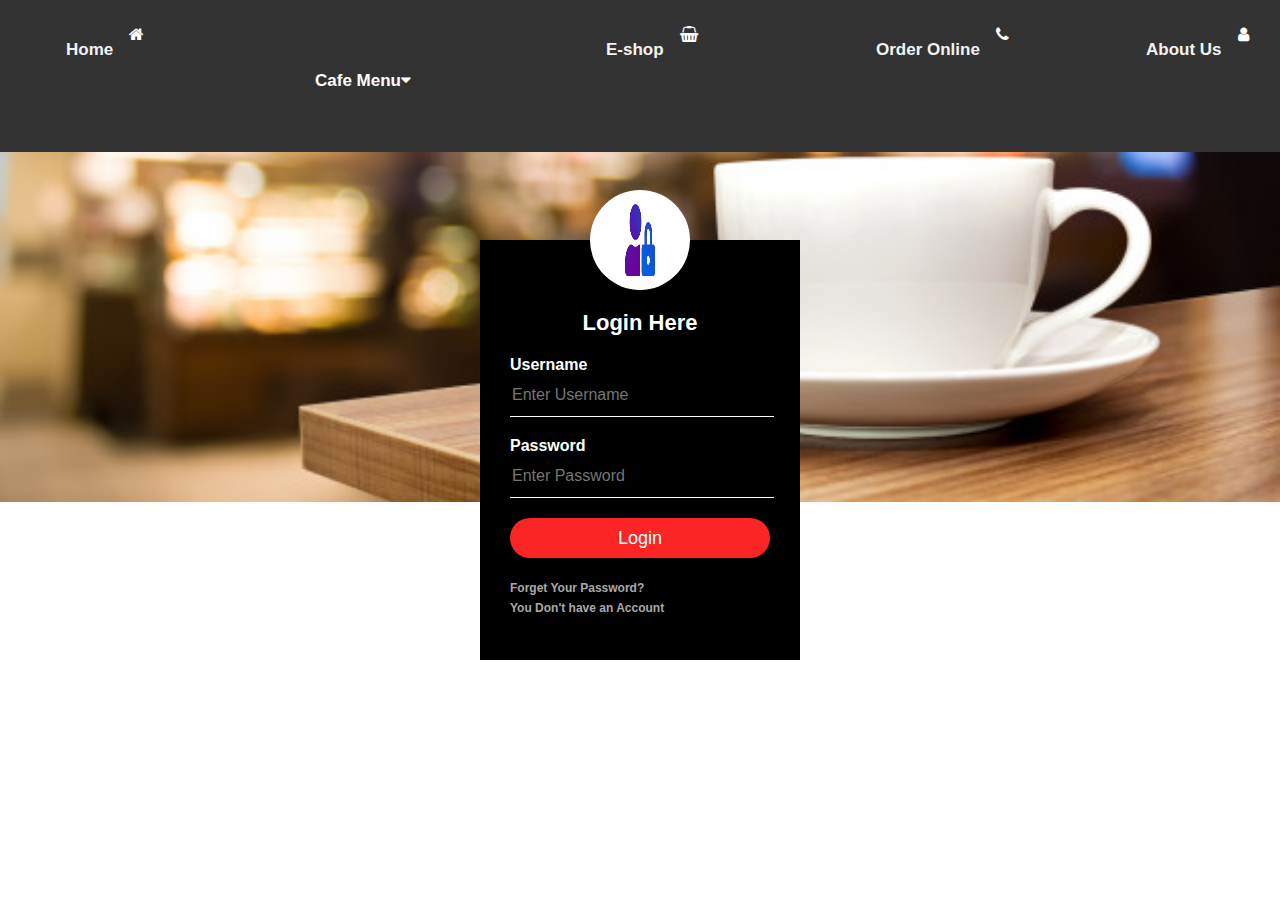
<file: index.html>
<!DOCTYPE html>
<html lang="en">
<head>
    <meta charset="UTF-8">
    <title>Caffe Coffee Day</title>
    <link rel="stylesheet" type="text/css" href="style.css">
    <link rel ="stylesheet" href="https://stackpath.bootstrapcdn.com/font-awesome/4.7.0/css/font-awesome.min.css">
</head>
<body>
<div class="menu-bar" >
<ul>
<li class="active"><i class="fa fa-home" ></i><a href="home.html">Home</a></li>
<div class="dropdown">
    <li><a button class="dropbtn">Cafe Menu<i class="fa fa-caret-down"></i></a>
    </button></li>
    <div class="dropdown-content">
        <li><a href="#">Whats New</a></li>
        <li><a href="#">Food</a></li>
        <li><a href="#">Beverages</a></li>
        <li><a href="#">Unbetable Comboes</a></li>
        <li><a href="#">Home Delivery</a></li>
        <li><a href="#">Nutrition Info</a></li>
    </div>
</div>
    <li><i class="fa fa-shopping-basket"></i><a href="#">E-shop</a>
    <li><i class="fa fa-phone"></i><a href="order.html">Order Online</a>
    <li><i class="fa fa-user"></i><a href="about.html">About Us</a>
</ul>
</div>

<div class="loginbox">
    <img src="download.png" class="avatar">
    <h1>Login Here</h1>
    <form>
        <p>Username</p>
        <input type="text" name="" placeholder="Enter Username">
        <p>Password</p>
        <input type="password" name="" placeholder="Enter Password">
        <input type="submit" name="" value="Login">
        <a href="#">Forget Your Password?</a><br>
        <a href="register.html">You Don't have an Account</a>
    </form>

</div>
</div>
</body>
</html>
</file>
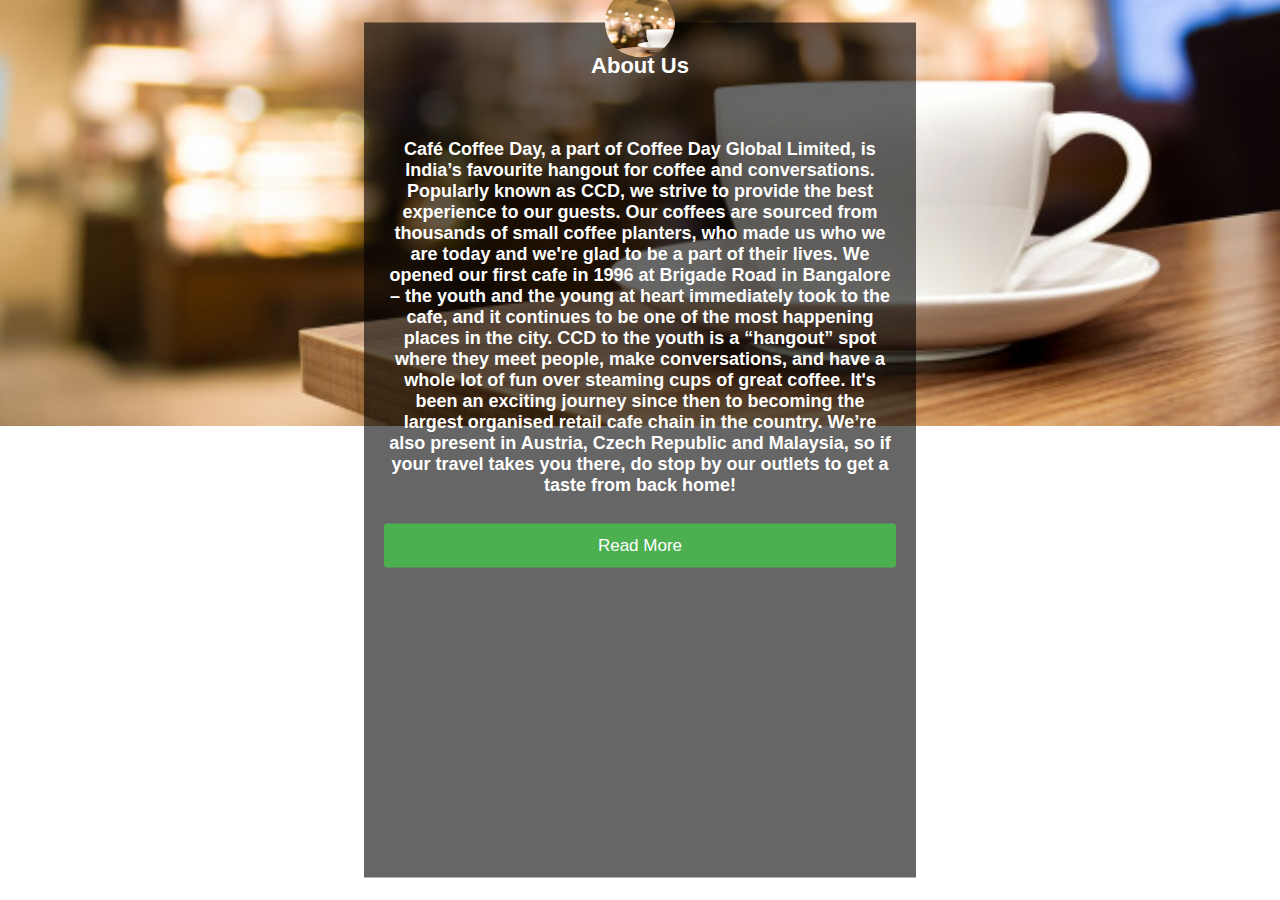
<file: about.html>
<!DOCTYPE html>
<html lang="en">
<head>
    <meta charset="UTF-8">
    <title>About us</title>
    <link rel="stylesheet" type="text/css" href="style.css">
    </head>
<body>
<div class="container1">
    <center>
        <h1>About Us</h1>
        <div class="img">

        </div>
        <p>Café Coffee Day, a part of Coffee Day Global Limited, is India’s favourite hangout for coffee and conversations.
            Popularly known as CCD, we strive to provide the best experience to our guests.
         Our coffees are sourced from thousands of small coffee planters, who made us who we are today and we're glad to be a part of their lives.
        We opened our first cafe in 1996 at Brigade Road in Bangalore – the youth and the young at heart immediately took to the cafe, and it continues to be one of the most happening places in the city.
        CCD to the youth is a “hangout” spot where they meet people, make conversations, and have a whole lot of fun over steaming cups of great coffee.
        It's been an exciting journey since then to becoming the largest organised retail cafe chain in the country. We’re also present in Austria, Czech Republic and Malaysia, so if your travel takes you there, do stop by our outlets to get a taste from back home!
        </p>
        <button class="btn">Read More</button>
    </center>
</div>



</body>
</html>
</file>
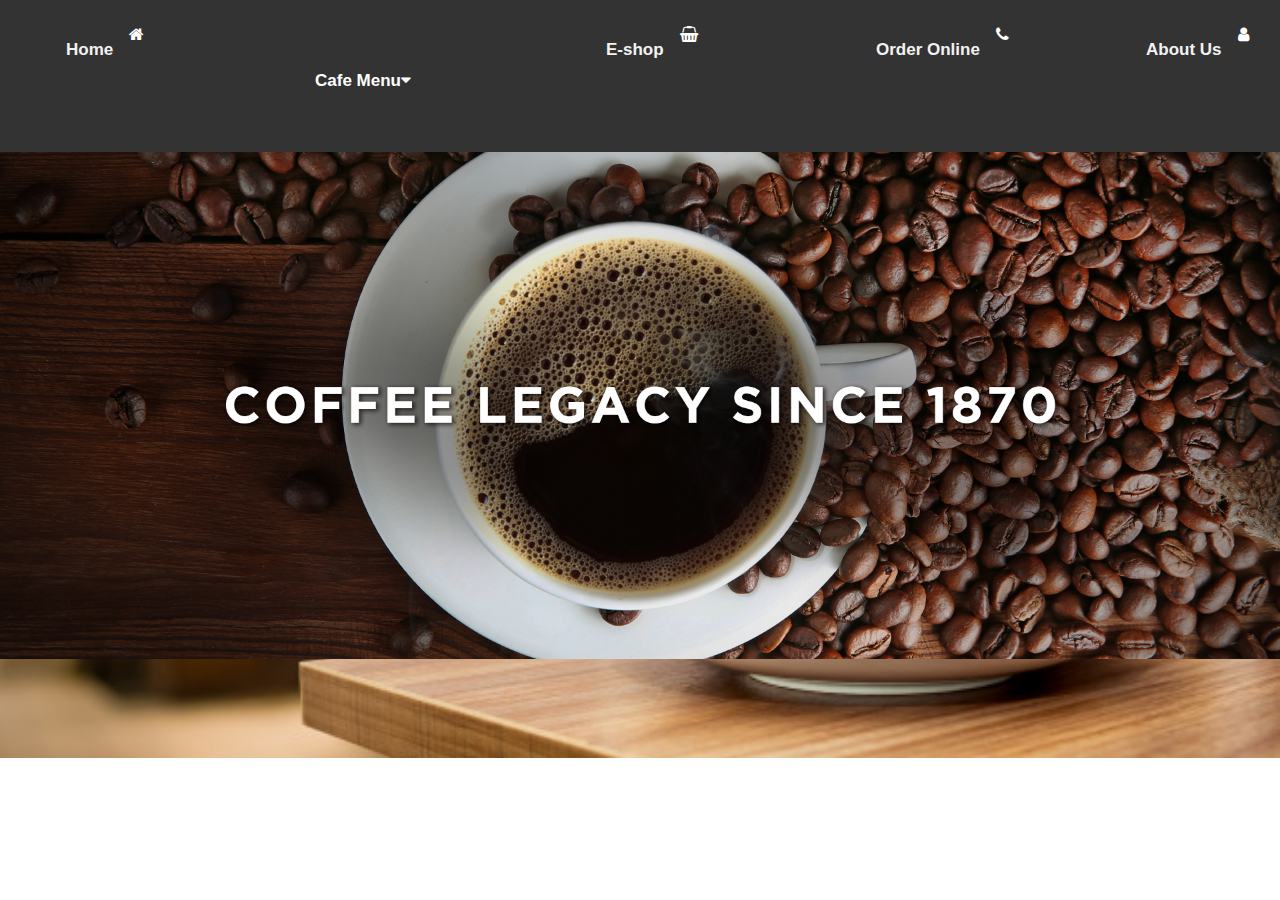
<file: home.html>
<!DOCTYPE html>
<html lang="en">
<head>
    <meta charset="UTF-8">
    <title>Home Page</title>
        <link rel="stylesheet" type="text/css" href="style.css">
    <link rel ="stylesheet" href="https://stackpath.bootstrapcdn.com/font-awesome/4.7.0/css/font-awesome.min.css">
</head>
<body>
<div class="menu-bar" >
<ul>
<li class="active"><i class="fa fa-home" ></i><a href="index.html">Home</a></li>
<div class="dropdown">
    <li><a button class="dropbtn">Cafe Menu<i class="fa fa-caret-down"></i></a>
    </button></li>
    <div class="dropdown-content">
        <li><a href="#">Whats New</a></li>
        <li><a href="#">Food</a></li>
        <li><a href="#">Beverages</a></li>
        <li><a href="#">Unbetable Comboes</a></li>
        <li><a href="#">Home Delivery</a></li>
        <li><a href="#">Nutrition Info</a></li>
    </div>
</div>
    <li><i class="fa fa-shopping-basket"></i><a href="#">E-shop</a>
    <li><i class="fa fa-phone"></i><a href="#">Order Online</a>
    <li><i class="fa fa-user"></i><a href="about.html">About Us</a>
</ul>
</div>

    <div id="cf">
  <img class="bottom" src="Heritage-Banner-1920X760.jpg"  alt="norway" style="width:100%;" />

</div>

<div class="text-block">
    <h1></h1>
    <h4><p></p></h4>
</div>



</div>
</body>
</html>
</file>
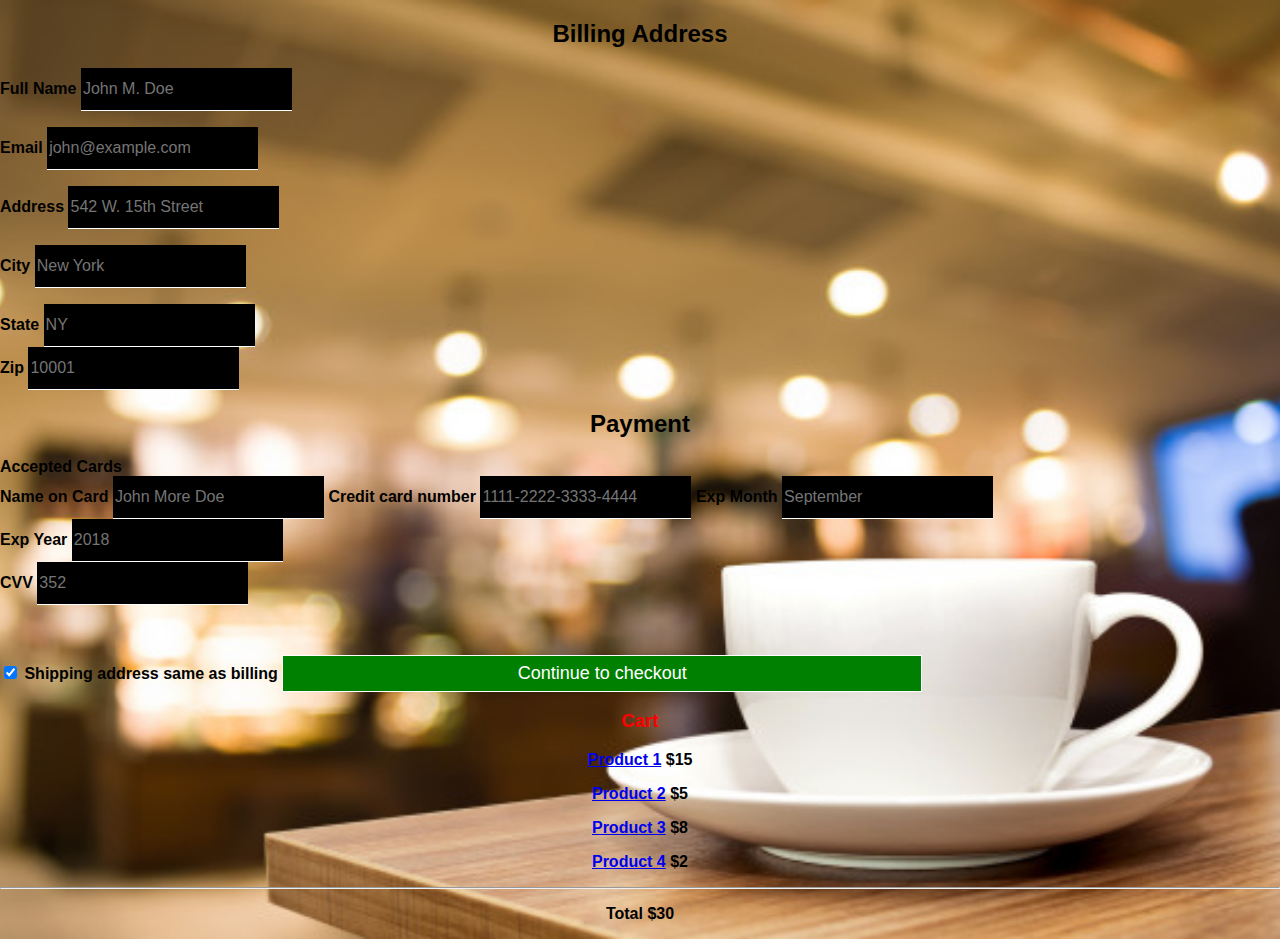
<file: order.html>
<!DOCTYPE html>
<html lang="en">
<head>
    <meta charset="UTF-8">
    <title>Order Online</title>
    <link rel="stylesheet" type="text/css" href="style.css">
</head>
<body>
<div class="row1">
  <div class="col1-75">
    <div class="container2">
      <form action="/action_page.php">

        <div class="row1">
          <div class="col1-50">
            <h2 align="center">Billing Address</h2>
            <p align="left"><label for="fname"><i class="fa fa-user"></i> Full Name</label>
            <input type="text" id="fname" name="firstname" placeholder="John M. Doe"></p>
            <p align="left"><label for="email"><i class="fa fa-envelope"></i> Email</label>
                <input type="text" id="email" name="email" placeholder="john@example.com"></p>
            <p align="left"><label for="adr"><i class="fa fa-address-card-o"></i> Address</label>
              <input type="text" id="adr" name="address" placeholder="542 W. 15th Street"></p>
            <p align="left"><label for="city"><i class="fa fa-institution"></i> City</label>
              <input type="text" id="city" name="city" placeholder="New York"></p>

            <div class="row1">
              <div class="col1-50">
                <label for="state">State</label>
                <input type="text" id="state" name="state" placeholder="NY">
              </div>
              <div class="col1-50">
                <label for="zip">Zip</label>
                <input type="text" id="zip" name="zip" placeholder="10001">
              </div>
            </div>
          </div>

          <div class="col1-50">
            <h2 align="center">Payment</h2>
            <label for="fname">Accepted Cards</label>
            <div class="icon-container">
              <i class="fa fa-cc-visa" style="color:navy;"></i>
              <i class="fa fa-cc-amex" style="color:blue;"></i>
              <i class="fa fa-cc-mastercard" style="color:red;"></i>
              <i class="fa fa-cc-discover" style="color:orange;"></i>
            </div>
            <label for="cname">Name on Card</label>
            <input type="text" id="cname" name="cardname" placeholder="John More Doe">
            <label for="ccnum">Credit card number</label>
            <input type="text" id="ccnum" name="cardnumber" placeholder="1111-2222-3333-4444">
            <label for="expmonth">Exp Month</label>
            <input type="text" id="expmonth" name="expmonth" placeholder="September">

            <div class="row1">
              <div class="col1-50">
                <label for="expyear">Exp Year</label>
                <input type="text" id="expyear" name="expyear" placeholder="2018">
              </div>
              <div class="col1-50">
                <label for="cvv">CVV</label>
                <input type="text" id="cvv" name="cvv" placeholder="352">
              </div>
            </div>
          </div>

        </div>
        <label>
          <input type="checkbox" checked="checked" name="sameadr"> Shipping address same as billing
        </label>
        <input type="submit" value="Continue to checkout" class="btn1" style="background-color: green" >
      </form>
    </div>
  </div>

  <div class="col1-25">
    <div class="container2">
      <h3 align="center" style="color:red">Cart
        <span class="price" style="color:black">
          <i class="fa fa-shopping-cart"></i>
          <b></b>
        </span>
      </h3>
      <p align="center"><a href="#">Product 1</a> <span class="price">$15</span></p>
      <p align="center"><a href="#">Product 2</a> <span class="price">$5</span></p>
      <p align="center"><a href="#">Product 3</a> <span class="price">$8</span></p>
      <p align="center"><a href="#">Product 4</a> <span class="price">$2</span></p>
      <hr>
      <p align="center">Total <span class="price" style="color:black"><b>$30</b></span></p>
    </div>
  </div>
</div>

</body>
</html>
</file>
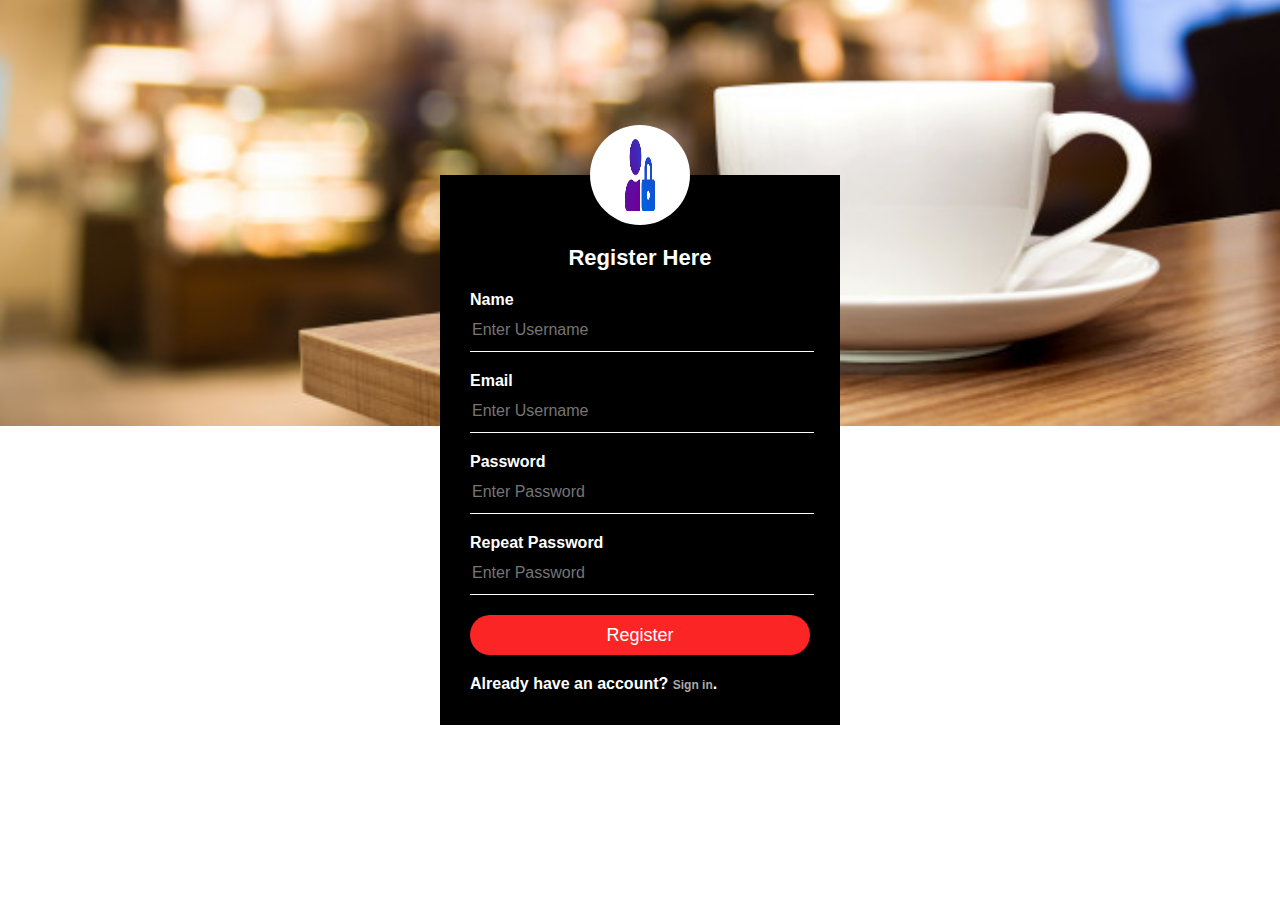
<file: register.html>
<!DOCTYPE html>
<html lang="en">
<head>
    <meta charset="UTF-8">
    <title>Register Page</title>
        <link rel="stylesheet" type="text/css" href="style.css">
    <link rel ="stylesheet" href="https://stackpath.bootstrapcdn.com/font-awesome/4.7.0/css/font-awesome.min.css">

</head>
<body>

  <div class="container">

    <img src="download.png" class="avatar">
    <h1>Register Here</h1>
    <form>
        <p>Name</p>
        <input type="text" name="" placeholder="Enter Username">
        <p>Email</p>
        <input type="text" name="" placeholder="Enter Username">
        <p>Password</p>
        <input type="password" name="" placeholder="Enter Password">
        <p>Repeat Password</p>
        <input type="password" name="" placeholder="Enter Password">
        <input type="submit" name="" value="Register">
        <p>Already have an account? <a href="index.html">Sign in</a>.</p>
    </form>
  </div>

</form>
</body>
</html>
</file>
<file: style.css>
body{
    margin: 0;
    padding: 0;
    background: url("background-coffee-shop_73274-24.jpg");
    background-size: cover;
    background-position: center;
    font-family: sans-serif;
}

.loginbox{
    width:320px;
    height: 420px;
    background: #000;
    color: #ffff;
    top: 50%;
    left: 50%;
    position: absolute;
    transform: translate(-50%,-50%);
    box-sizing: border-box;
    padding: 70px 30px;
}
.avatar{
    width: 100px;
    height: 100px;
    border-radius: 50%;
    position: absolute;
    top: -50px;
    left: calc(50% - 50px);
}
h1{
    margin: 0;
    padding: 0 0 20px;
    text-align: center;
    font-size: 22px;
}

.loginbox p{
    margin: 0;
    padding: 0;
    font-weight: bold;
}

.loginbox input{
    width: 100%;
    margin-bottom: 20px;
}
.loginbox input[type="text"],input[type="password"]
{
    border: none;
    border-bottom: 1px solid #fff;
    background: transparent;
    outline: none;
    height: 40px;
    color: #fff;
    font-size: 16px;
}
.loginbox input[type="submit"]
{
    border: none;
    outline: none;
    height: 40px;
    background: #fb2525;
    color:#fff;
    font-size: 18px;
    border-radius: 20px;
}
.loginbox input[type="submit"]:hover
{
    cursor: pointer;
    background: #ffc107;
    color: #000;
}
.loginbox a{
    text-decoration: none;
    font-size: 12px;
    line-height: 20px;
    color: darkgrey;
}
.loginbox a:hover
{
    color: #ffc107;
}
.menu-bar
{
    cursor:pointer;
    background:transparent;
    text-align:-webkit-left;
}
.menu-bar ul
{
    display: inline-flex;
    list-style:none;
    color: #fff;
    font-weight: bold;

}
.menu-bar ul li
{
    width:250px;
    margin:0px;
    padding:10px
}
.categories{
    margin: 500px 0;
}
.col-3{
    flex-basis: 30%;
    min-width: 200px;
    margin-bottom: 50px;

}
.col-3 img{
    width: 50%;
}
.small-container{
    max-width: 1800px;
    margin: auto;
    padding-left: 25px;
    padding-right: 25px;
}
.menu-bar{
    background-color: #333;
    overflow: hidden;
}
.menu-bar a{
    float: left;
  display: block;
  color: #f2f2f2;
  text-align:center;
  padding: 14px 16px;
  text-decoration: none;
  font-size: 17px;
}
.active{
    background-color: transparent;
  color: white;
}
.menu-bar .icon{
    float: right;
    display: none;
}
.dropdown{
    float: right;
  overflow: hidden;
}
.dropdown .dropbtn {
    font-size: 17px;
    border: none;
    outline: none;
    color: white;
    padding: 15px 0px;
    background-color: inherit;
    font-family: inherit;
    margin: 30px -5px;
    font-weight: bold;
    text-align:center;


}
.dropdown-content {
  display: none;
  position: absolute;
  background-color: white;
  min-width: 50px;
  box-shadow: 0px 8px 16px 0px rgba(0,0,0,0.2);
  z-index: 1;


}
.dropdown-content a
{
  float: top;
  color: black;
  padding: 12px 16px;
  text-decoration: none;
  display: block;
  text-align: left;
    border-bottom-width: 1px;
    border-bottom-style: dotted;
    border-bottom-color: #000000;


}
.menu-bar a:hover, .dropdown:hover, dropbtn{
background-color: #555;
  color: white;
}
.dropdown-content a:hover {
  background-color: #ddd;
  color: white;
}
.dropdown:hover .dropdown-content {
  display: block;
}
@media screen and (max-width: 600px) {
  .menu-bar a:not(:first-child), .dropdown .dropbtn {
    display: none;
  }
  .menu-bar a.icon {
    float: right;
    display: block;
  }
}
@media screen and (max-width: 600px) {
  .menu-bar.responsive {position: relative;}
  .menu-bar.responsive a.icon {
    position: absolute;
    right: 0;
    top: 0;
  }
  .menu-bar.responsive a {
    float: none;
    display: block;
    text-align: left;
  }
  .menu-bar.responsive .dropdown {float: none;}
  .menu-bar.responsive .dropdown-content {position: relative}
  .menu-bar.responsive .dropdown .dropbtn {
    display: block;
    width: 100%;
    text-align: left;
  }
}

.container{
    width:400px;
    height: 550px;
    background: black;
    color: #ffff;
    top: 50%;
    left: 50%;
    position: absolute;
    transform: translate(-50%,-50%);
    box-sizing: border-box;
    padding: 70px 30px;
}



.container p{
    margin: 0;
    padding: 0;
    font-weight: bold;
}

.container input{
    width: 100%;
    margin-bottom: 20px;

}
.container input[type="text"],input[type="text"],input[type="password"],input[type="password"]
{
    border: none;
    border-bottom: 1px solid #fff;
    background:#000;
    outline:none;
    height: 40px;
    color: #fff;
    font-size: 16px;
}
.container input[type="submit"]
{
    border: none;
    outline: none;
    height: 40px;
    background: #fb2525;
    color:#fff;
    font-size: 18px;
    border-radius: 20px;
}
.container input[type="submit"]:hover
{
    cursor: pointer;
    background: #ffc107;
    color: white;
}
.container a{
    text-decoration: none;
    font-size: 12px;
    line-height: 20px;
    color: darkgrey;
}
.container a:hover
{
    color: #ffc107;
}
.image{
    position: relative;
}
.text-block {
  position: absolute;
  top: 20px;
  left: 20px;
  background-color: transparent;
  color: white;
  padding-left: 20px;
  padding-right: 20px;
}

 @keyframes cf3FadeInOut {
  0% {
  opacity:1;
}
45% {
opacity:1;
}
55% {
opacity:0;
}
100% {
opacity:0;
}
}

#cf3 img.top {
animation-name: cf3FadeInOut;
animation-timing-function: ease-in-out;
animation-iteration-count: infinite;
animation-duration: 10s;
animation-direction: alternate;
}

body{
    margin: 0;
    padding: 0;
    font-weight: bold;
    background:url("background-coffee-shop_73274-24.jpg")no-repeat;
    background-size: cover;
    background-position: center;
}
.container1{
    height: 95vh;
    width: 40%;
    background:rgba(0,0,0,.6);
    position: absolute;
    top:50%;
    left:50%;
    transform: translate(-50%,-50%);
    padding: 0 20px;

}
.img{
    height: 70px;
    width: 70px;
    background: url("background-coffee-shop_73274-24.jpg");
    background-size: cover;
    background-position: center;
    border-radius: 50px;
    position: absolute;
    top:0%;
    left:50%;
    transform: translate(-50%,-50%);

}
.container1 h1{
    color: white;
    margin-top: 30px;

}
.container1 p{
    color: white;
    margin-top: 40px;
    font-size: large;
}
.btn1{
    background: no-repeat;
    outline: none;
    border:1px solid white;
    color: white;
    width:50%;
    padding: 7px 15px;
    font-size:large;
    cursor: pointer;
    transition: 0.3s ease;
    margin-top: 50px;
}
.btn:hover{
    background: white;
    color: black;
}


.btn {
  background-color: #4CAF50;
  color: white;
  padding: 12px;
  margin: 10px 0;
  border: none;
  width: 100%;
  border-radius: 3px;
  cursor: pointer;
  font-size: 17px;
}

.btn:hover {
  background-color: #45a049;
}
</file>
